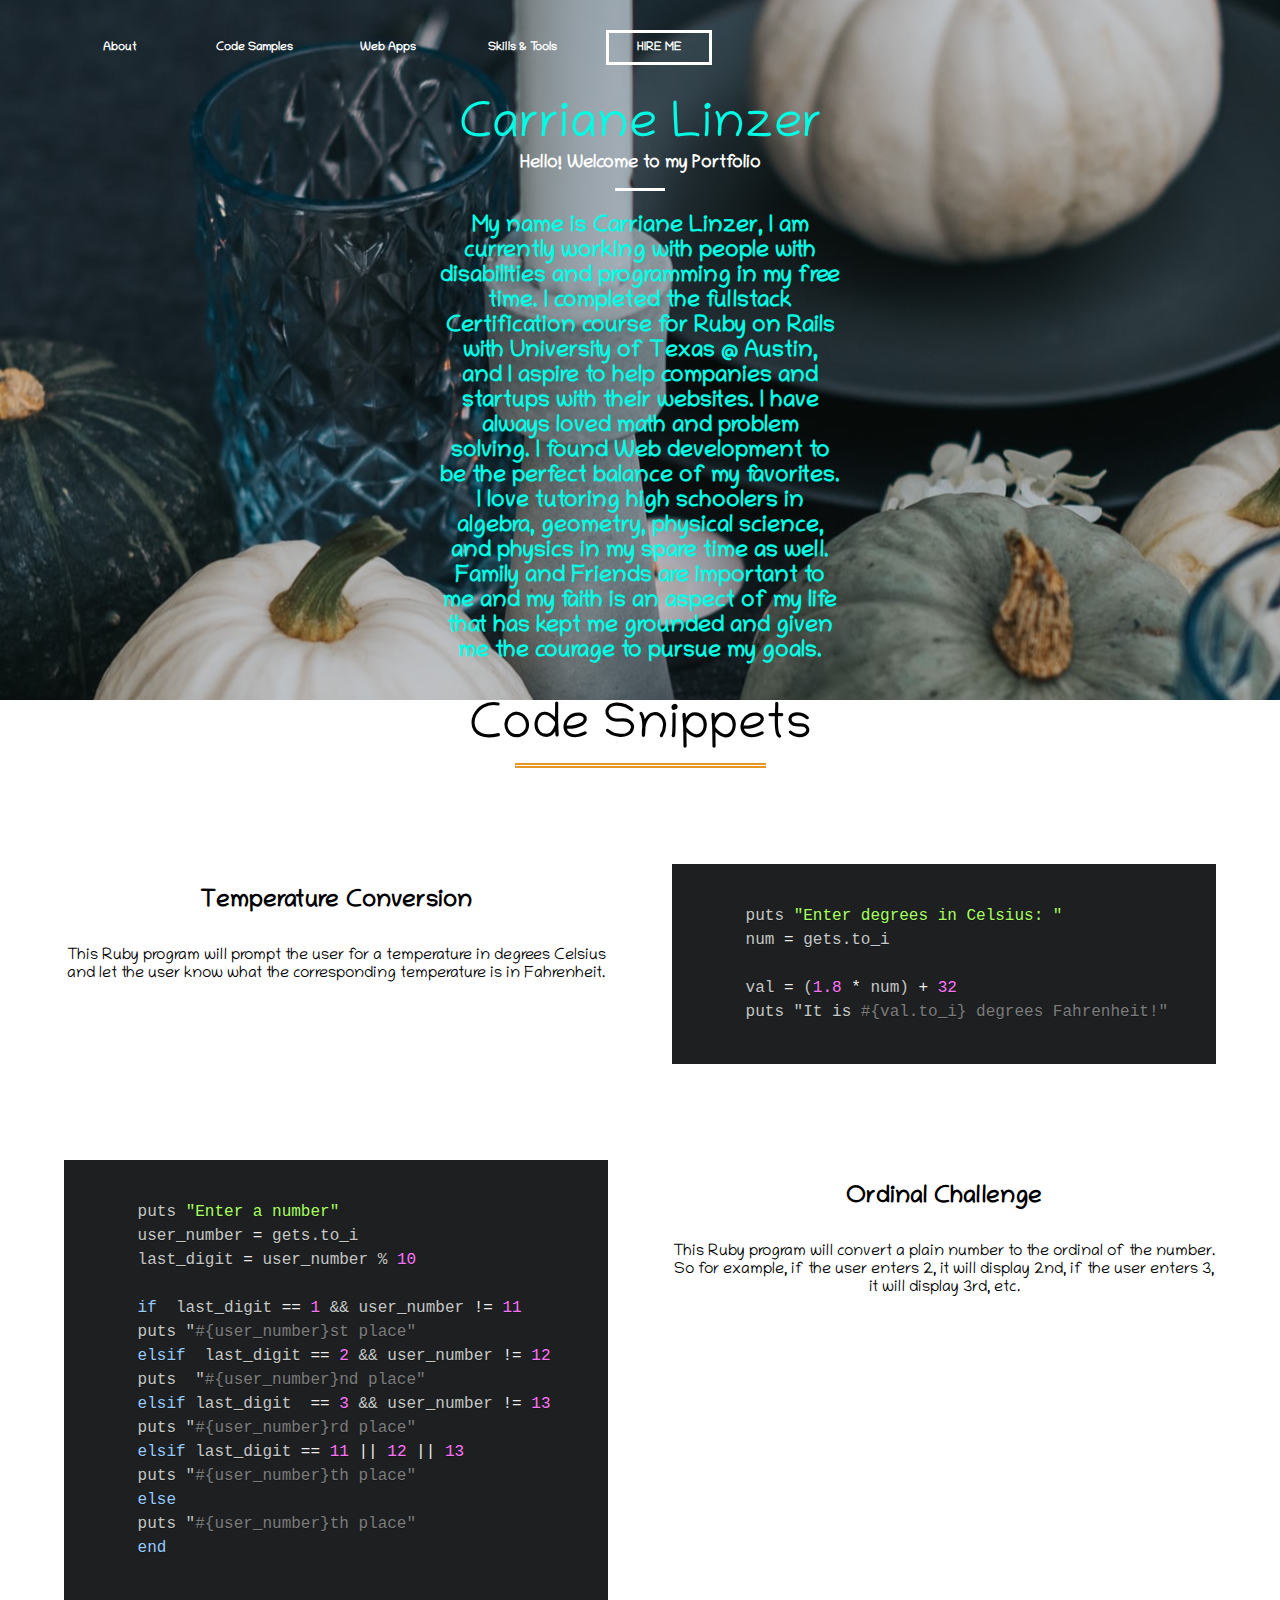
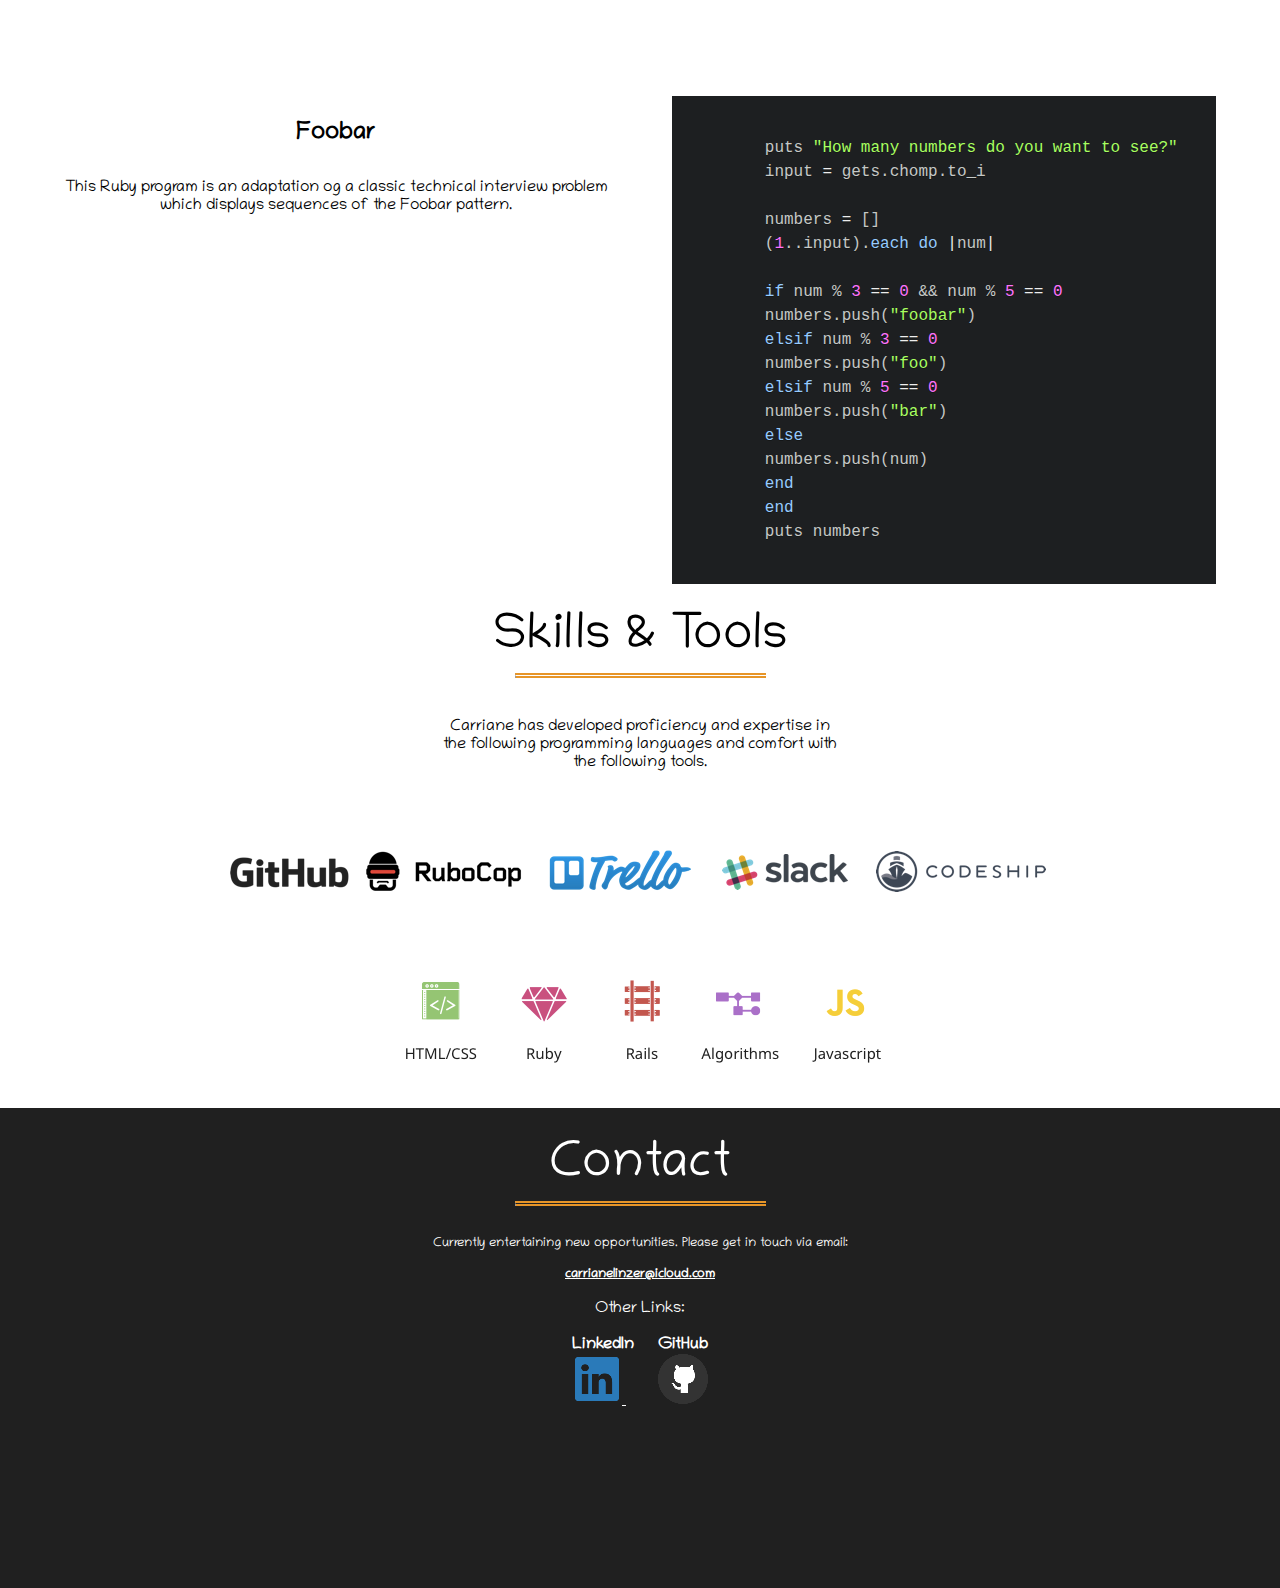
<file: portfolio/index.html>
<html>
  <head>
  <link rel="stylesheet" type="text/css" href="style..css">
  
  <link href="https://fonts.googleapis.com/css?family=Chilanka&display=swap" rel="stylesheet">

  <link
    rel="stylesheet"
    href="prism-atom-dark.css"
    type="text/css"
    media="screen"
  />

  <script type="text/javascript" src="prism.js"></script>
  <script type="text/javascript" src="prism.ruby.js"></script>

  <title>Carriane Linzer</title>
   <meta name="description" content="Carriane Linzer is a professional
        software engineer specializing in full-stack development.
        He has extensive experience with Ruby, Rails, JavaScript,
        and building web applications.">


  </head>
    <body>
       

    
     <div class ="about-container">
      <ul>
        <li><a href="#about" class="nav-link">About</a></li>
        <li><a href="#code-samples" class="nav-link">Code Samples</a></li>
        <li><a href="apps.html" class="nav-link">Web Apps</a></li>
        <li><a href="#skills-and-tools" class="nav-link">Skills &amp; Tools</a></li>
        <li class="hire-me"><a href="#hire-me" class="nav-link">HIRE ME</a></li>
     </ul>
     
       <div class="about" id="about">
        


        <h1>Carriane Linzer</h1>
        
        <h2>Hello! Welcome to my Portfolio</h2>
        <hr class="grey"/>
        <p class="bio">My name is Carriane Linzer, I am currently working with people with disabilities and programming in my free time. I completed the fullstack Certification course for Ruby on Rails with University of Texas @ Austin, and I aspire 
          to help companies and startups with their websites. I have always loved math and problem solving. I found Web development to be the perfect balance of my favorites.
          I love tutoring high schoolers in algebra, geometry, physical science, and physics in my spare time as well. Family and Friends are important to me and my faith is an aspect of my life that has
          kept me grounded and given me the courage to pursue my goals.</p> 
        </p>
       </div>
      </div>

  <div class="color-grey">   
    <h3 id="code-samples">Code Snippets</h3>
    
    <hr class="yellow"/>

    <div class ="box">
      <h4>Temperature Conversion</h4>
      <p>
        This Ruby program will prompt the user for a temperature
        in degrees Celsius and let the user know what the
        corresponding temperature is in Fahrenheit.
      </p>
    </div>

    <div class="box">
      <pre><code class="language-ruby">
      puts &quot;Enter degrees in Celsius: &quot;
      num = gets.to_i

      val = (1.8 * num) + 32
      puts &quot;It is #{val.to_i} degrees Fahrenheit!&quot;
      </code></pre>
    </div>

    <br class ="clear" />  

    <div class ="box">
      <pre><code class="language-ruby">
      puts &quot;Enter a number&quot;
      user_number = gets.to_i
      last_digit = user_number % 10 

      if  last_digit == 1 &amp;&amp; user_number != 11
      puts &quot;#{user_number}st place&quot;
      elsif  last_digit == 2 &amp;&amp; user_number != 12
      puts  &quot;#{user_number}nd place&quot;
      elsif last_digit  == 3 &amp;&amp; user_number != 13
      puts &quot;#{user_number}rd place&quot;
      elsif last_digit == 11 || 12 || 13 
      puts &quot;#{user_number}th place&quot;
      else 
      puts &quot;#{user_number}th place&quot;
      end
      </code></pre>
    </div>

    <div class="box">
        <h4>Ordinal Challenge</h4>
        <p>
          This Ruby program will convert a plain number 
          to the ordinal of the number. So for example,
          if the user enters 2, it will display 2nd, if
          the user enters 3, it will display 3rd, etc. 
        </p>
    </div> 

    <br class ="clear" />

    <div class ="box">
      <h4>Foobar</h4>
        <p>
          This Ruby program is an adaptation og a classic technical
          interview problem which displays sequences of the Foobar pattern.
        </p>
    </div>

    <div class="box">
        <pre><code class="language-ruby">
        puts &quot;How many numbers do you want to see?&quot;
        input = gets.chomp.to_i

        numbers = []
        (1..input).each do |num|

        if num % 3 == 0 &amp;&amp; num % 5 == 0
        numbers.push(&quot;foobar&quot;)
        elsif num % 3 == 0 
        numbers.push(&quot;foo&quot;)
        elsif num % 5 == 0
        numbers.push(&quot;bar&quot;)
        else 
        numbers.push(num)
        end
        end
        puts numbers
        </code></pre>
    </div>
  
    <br class ="clear" />

  
    <br class="clear" />

    <h3 id="skills-and-tools">Skills &amp; Tools</h3>
    <hr class="yellow" />
     <p class="skills-and-tools">
      Carriane has developed proficiency and expertise
      in the following programming languages and
      comfort with the following tools.
    </p>
  <div class="icons">
    <img src="skills-and-tools/github.png" class="icon" />
    <img src="skills-and-tools/rubocop.png"  class="icon" />
    <img src="skills-and-tools/trello.png"  class="icon" />
    <img src="skills-and-tools/slack.png" class="icon" />
    <img src="skills-and-tools/codeship.png" class="icon" />


    <br class="clear" />
    <img src="skills-and-tools/skills.png" class="icon" /> 

  </div>

  <div class="contact-me" id="hire-me">
    <h3 class="contact-headline">Contact</h3>
    <hr class="yellow" />
    <p class="contact-info">
      Currently entertaining new opportunities.
      Please get in touch via email:
      
    </p>

    <p>
      <a href="mailto:my@email.com" class="contact-link">
        carrianelinzer@icloud.com
      </a>
    <br /><br />
    <font color="white">Other Links:
    <br /><br />
    <b class="icons">
       LinkedIn&nbsp;&nbsp;&nbsp;&nbsp;&nbsp;&nbsp;GitHub</font>
    </b>
    <br />
     <a href="https://www.linkedin.com/in/carriane-linzer-36529216a/" class="contact-link">
      <img src="LinkedIn.png" />
     </a>
      &nbsp;&nbsp;&nbsp;&nbsp;&nbsp;&nbsp;&nbsp;
     <a href="https://github.com/Yonttee" class="contact-link">
      <img src="GitHubLink.png" />
     </a>
    </font>
  </p>
  </div>
</div>
 
  </body>
  </html>
</file>
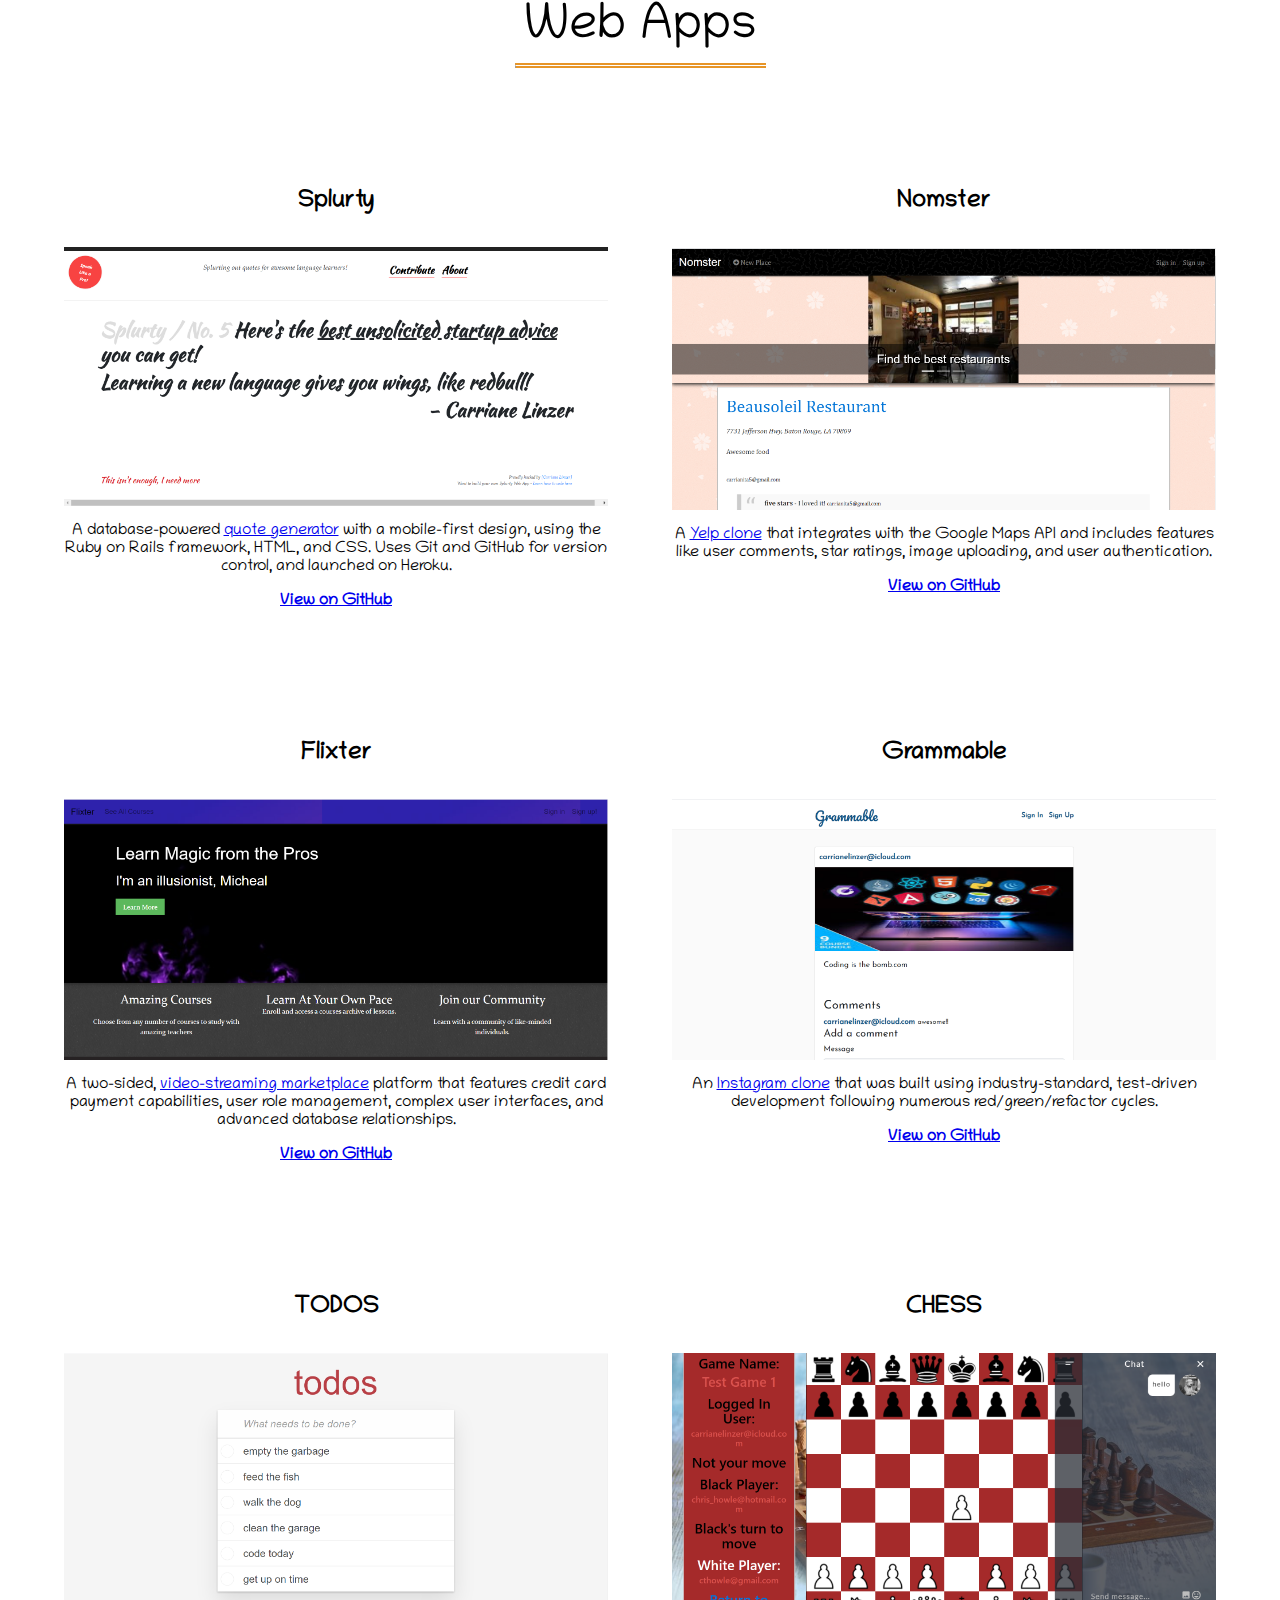
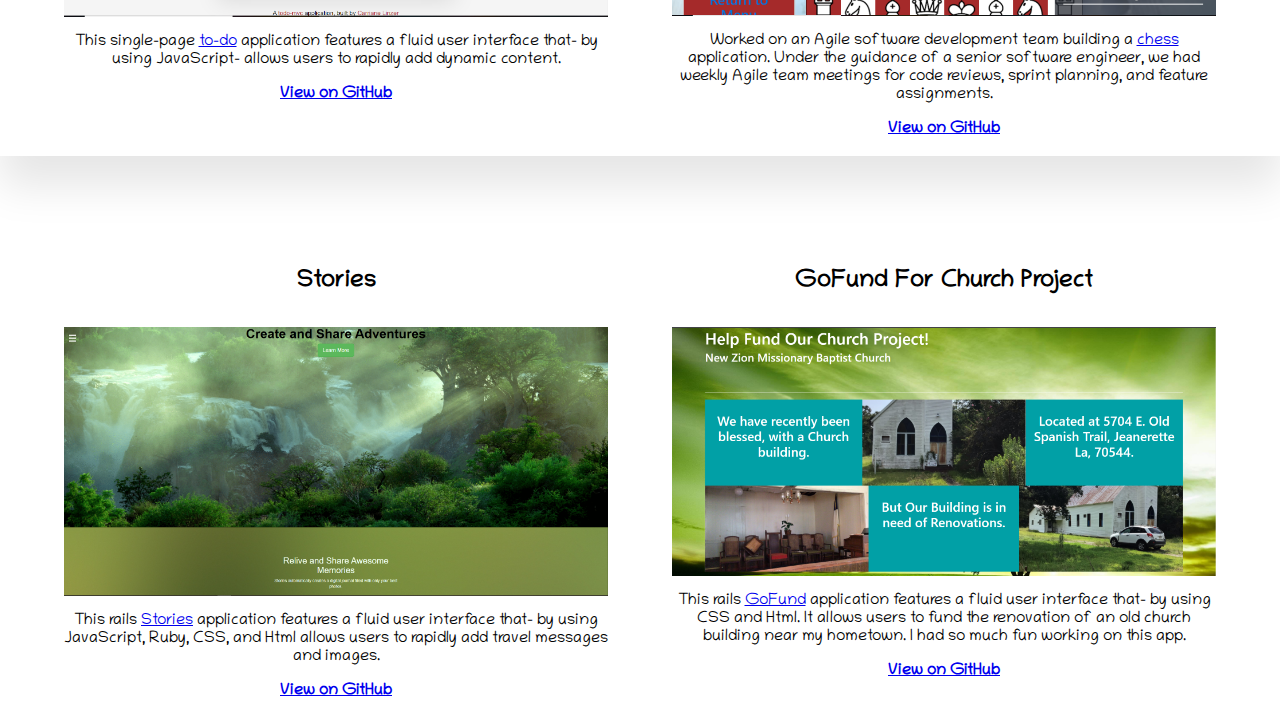
<file: portfolio/apps.html>
<html>
  <head>
  <link rel="stylesheet" type="text/css" href="style..css">
  
  <link href="https://fonts.googleapis.com/css?family=Chilanka&display=swap" rel="stylesheet">

  <link
    rel="stylesheet"
    href="prism-atom-dark.css"
    type="text/css"
    media="screen"
  />

  <script type="text/javascript" src="prism.js"></script>
  <script type="text/javascript" src="prism.ruby.js"></script>

  <title>Carriane Linzer</title>
   <meta name="description" content="Carriane Linzer is a professional
        software engineer specializing in full-stack development.
        He has extensive experience with Ruby, Rails, JavaScript,
        and building web applications.">


  </head>
    <body>
        <div class="color-grey">
        <h3 id="web-apps">Web Apps</h3> 
        <hr class="yellow" />

        <div class="box">
        <h4>Splurty</h4>
        <img src="splurtymio.png" class="full-width" />
        <p>
            A database-powered <a href="https://splurty-pluma-roja.herokuapp.com/">quote generator</a> with a mobile-first
            design, using the Ruby on Rails framework, HTML, and CSS.
            Uses Git and GitHub for version control, and launched
            on Heroku.
            <div class="github-wrap">
            <a href="https://github.com/Yonttee/Bandido">View on GitHub</a>
            </div>
        </p>
        </div>

        
        <div class="box">
        <h4>Nomster</h4>
        <img src="nomstermio.png" class="full-width" />
        <p>
            A <a href="https://nomster-carriane-linzer.herokuapp.com/">Yelp clone</a> that integrates with the Google Maps API
            and includes features like user comments, star ratings,
            image uploading, and user authentication.
            <div class="github-wrap">
            <a href="https://github.com/Yonttee/Nomster">View on GitHub</a>
            </div>
        </p>
        </div>
        
        <br class="clear" />

        <div class="box">
        <h4>Flixter</h4>
        <img src="flixtermio.png" class="full-width" />
        <p>
            A two-sided, <a href="https://flixter-carriane-linzer.herokuapp.com/">video-streaming marketplace</a> platform that
            features credit card payment capabilities, user role
            management, complex user interfaces, and advanced
            database relationships.
            <div class="github-wrap">
            <a href="https://github.com/Yonttee/Flixter">View on GitHub</a>
            </div>
        </p>
        </div>

        <div class="box">
        <h4>Grammable</h4>
        <img src="grammablemio.png" class="full-width" />
        <p>
            An <a href="https://grammable-carriane-linzer.herokuapp.com/">Instagram clone</a> that was built using industry-standard, test-driven
            development following numerous red/green/refactor cycles.
            <div class="github-wrap">
            <a href="https://github.com/Yonttee/Grammable" >View on GitHub</a>
            </div>
        </p>
        </div>
        
        <br class="clear" />

        <div class="box">
        <h4>TODOS</h4>
        <img src="todosmio.png" class="full-width" />
        <p>
            This single-page <a href="https://todoster-carriane-linzer.herokuapp.com/">to-do</a> application features a
            fluid user interface that– by using JavaScript–
            allows users to rapidly add dynamic content.
            <div class="github-wrap">
            <a href="https://github.com/Yonttee/Todo">View on GitHub</a>
            </div>
        </p>
        </div>

        <div class="box">
        <h4>CHESS</h4>
        <img src="chessmio.png" class="full-width" />
        <p>
            Worked on an Agile software development team building
            a <a href="https://movingonup-chess.herokuapp.com/users/sign_in">chess</a> application. Under the guidance of a senior software engineer,
            we had weekly Agile team meetings for code reviews, sprint planning,
            and feature assignments.
            <div class="github-wrap">
            <a href="https://github.com/Moving-On-Up/team-chess-ruby" >View on GitHub</a>
            </div>
        </p>
        </div>

        <br class="clear" />

        <div class='box'>
            <h4>Stories</h4>
            <img src="Stories.png" class="full-width"  />
            <p>
                This rails  <a href="#">Stories</a> application features a
                fluid user interface that– by using JavaScript, Ruby, CSS, and Html
                allows users to rapidly add travel messages and images.
                <div class="github-wrap">
                <a href="https://github.com/Carriane/Stories">View on GitHub</a>
                </div>
            </p>
        </div>

        <div class='box'>
            <h4>GoFund For Church Project</h4>
            <img src="nzmchurch.png" class="full-width"  />
            <p>
                This rails  <a href="https://www.nzmbaptistchurch.com/">GoFund</a> application features a
                fluid user interface that– by using CSS and Html. It
                allows users to fund the renovation of an old church building near my hometown.
                I had so much fun working on this app. 
                <div class="github-wrap">
                <a href="#">View on GitHub</a>
                </div>
            </p>
        </div>
        </div>
    </div>
    </body>
</html>
</file>
<file: portfolio/style..css>
body {
 		
 		 font-family: 'Chilanka', cursive;
 		  margin: 0;
 	}

h1 {
	color: #03fce3;
	font-size: 50px;
	font-weight: normal;
	margin-bottom: 0;
}

h2 {
	color: white;
	font-size: 18px;
	margin-top: 0;
}

.bio {
	color: #03fce3;
	font-size: 23px;
  font-weight: bold;
  flex-direction: row;
}


.me {
	height: 150px;
	border-radius: 100%;
	border-style: solid;
	border-color: white;
	margin-top: 40px;
}


h3 {
	text-align: center;
	font-size: 50px;
	font-weight: normal;
  margin: 0px;
}



.about {
	width: 400px;
	margin-left: auto;
	margin-right: auto;
	text-align: center;
}


.grey {
	height: 3px;
	background-color: white;
	border: none;
	width: 50px;

}


.about-container {
	background: url('pumpkinspice.jpg') no-repeat center center fixed; 
 		 height: 700px;
}

.yellow {
  border-top: 5px double #E79528;
  width: 250px;
  border-bottom: none;
  border-right: none;
}


.box {
  float: left;
  width: 42.5%;
  margin-left: 5%;
  margin-top: 80px;
}

h4 {
  text-align: center;
  font-size: 24px;
}

p {
  text-align: center;
}

.full-width {
  width: 100%;
}

.skills-and-tools {
  max-width: 400px;
  margin: 40px auto;

}

.icons {
  text-align: center;
}

.icon {
  margin: 30px 0;
}

.contact-me {
  height: 450px;
  background-color: #202020;
  padding-top: 30px;
}

.contact-headline {
  color: white;
}

.contact-info {
  color: white;
  font-size: 13px;
  margin-top:30px;
}

.contact-link {
  color: white;
  font-weight: bold;
  font-size: 13px;
}

.nav-link {
  color: white;
  text-decoration: none;
}

li {
  display: inline-block;
  font-size: 12px;
  width:100px;
  font-weight: bold;
  margin-top: 30px;
  padding-top: 8px;
  padding-bottom: 8px;
  text-align: center;
  margin-left: 30px;

}

.hire-me {
  border-style: solid;
  border-color: white;

}

.clear {
  clear: both;
}

.github-wrap {
  font-weight: bold;
  font-color: #0F3731;
  text-decoration: none;
  text-align: center;
  margin: 0 auto;
  width: 175px;
  height: 20px;
  }

.color-grey {
  background-color: #D2EEEA cover;
  box-shadow: 0 30px 40px rgba(0,0,0,.1);
  margin: 0px;
  bac
}
</file>
<file: portfolio/prism-atom-dark.css>
/**
 * atom-dark theme for `prism.js`
 * Based on Atom's `atom-dark` theme: https://github.com/atom/atom-dark-syntax
 * @author Joe Gibson (@gibsjose)
 */

code[class*="language-"],
pre[class*="language-"] {
	color: #c5c8c6;
	text-shadow: 0 1px rgba(0, 0, 0, 0.3);
    font-family: Inconsolata, Monaco, Consolas, 'Courier New', Courier, monospace;
	direction: ltr;
	text-align: left;
	white-space: pre;
	word-spacing: normal;
	word-break: normal;
	line-height: 1.5;

	-moz-tab-size: 4;
	-o-tab-size: 4;
	tab-size: 4;

	-webkit-hyphens: none;
	-moz-hyphens: none;
	-ms-hyphens: none;
	hyphens: none;
}

/* Code blocks */
pre[class*="language-"] {
	padding: 1em;
	margin: .5em 0;
	overflow: auto;
	border-radius: 0.3em;
}

:not(pre) > code[class*="language-"],
pre[class*="language-"] {
	background: #1d1f21;
}

/* Inline code */
:not(pre) > code[class*="language-"] {
	padding: .1em;
	border-radius: .3em;
}

.token.comment,
.token.prolog,
.token.doctype,
.token.cdata {
	color: #7C7C7C;
}

.token.punctuation {
	color: #c5c8c6;
}

.namespace {
	opacity: .7;
}

.token.property,
.token.keyword,
.token.tag {
    color: #96CBFE;
}

.token.class-name {
	color: #FFFFB6;
	text-decoration: underline;
}

.token.boolean,
.token.constant {
    color: #99CC99;
}

.token.symbol,
.token.deleted {
	color: #f92672;
}

.token.number {
	color: #FF73FD;
}

.token.selector,
.token.attr-name,
.token.string,
.token.char,
.token.builtin,
.token.inserted {
	color: #A8FF60;
}

.token.variable {
	color: #C6C5FE;
}

.token.operator {
    color: #EDEDED;
}

.token.entity {
    color: #FFFFB6;
    /* text-decoration: underline; */
}

.token.url {
    color: #96CBFE;
}

.language-css .token.string,
.style .token.string {
	color: #87C38A;
}

.token.atrule,
.token.attr-value {
    color: #F9EE98;
}

.token.function {
	color: #DAD085;
}

.token.regex {
    color: #E9C062;
}

.token.important {
	color: #fd971f;
}

.token.important,
.token.bold {
	font-weight: bold;
}
.token.italic {
	font-style: italic;
}

.token.entity {
	cursor: help;
}

pre[class*="language-"] {
  border-radius: 0;
}
</file>
